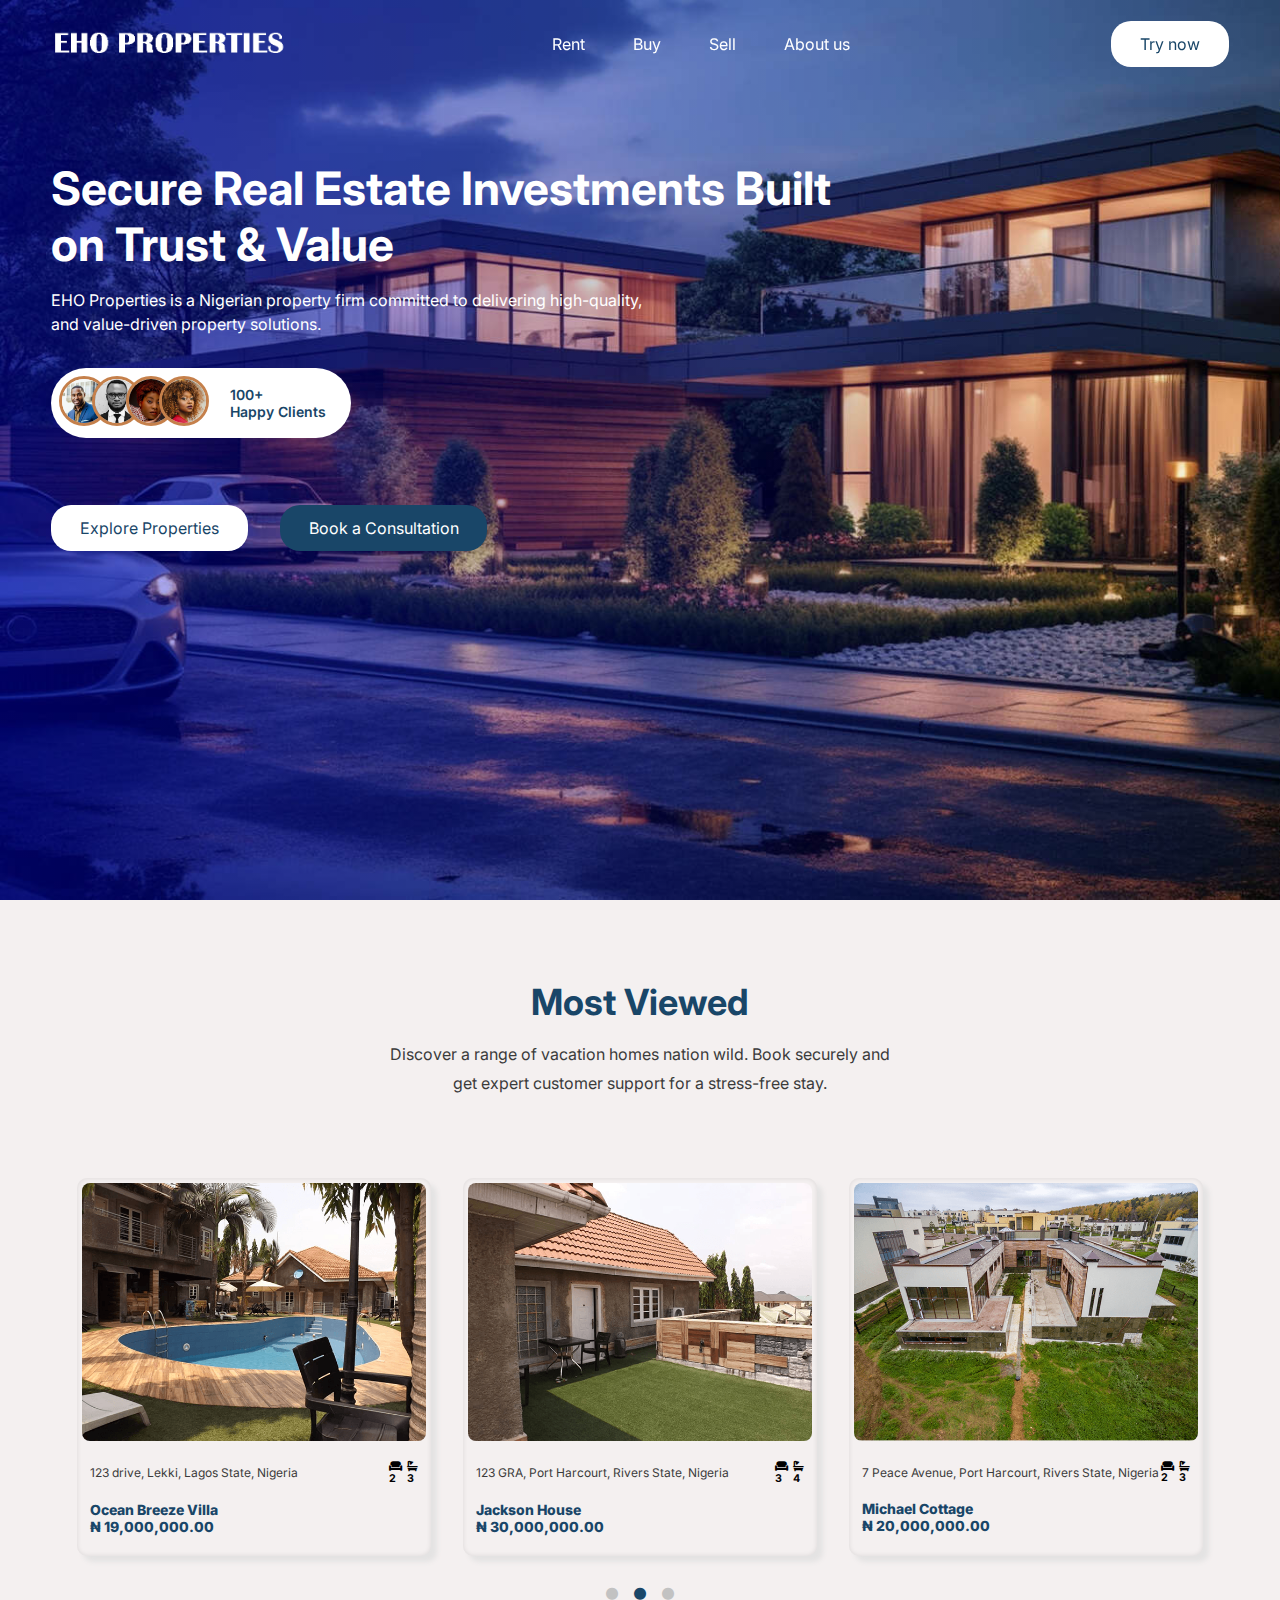
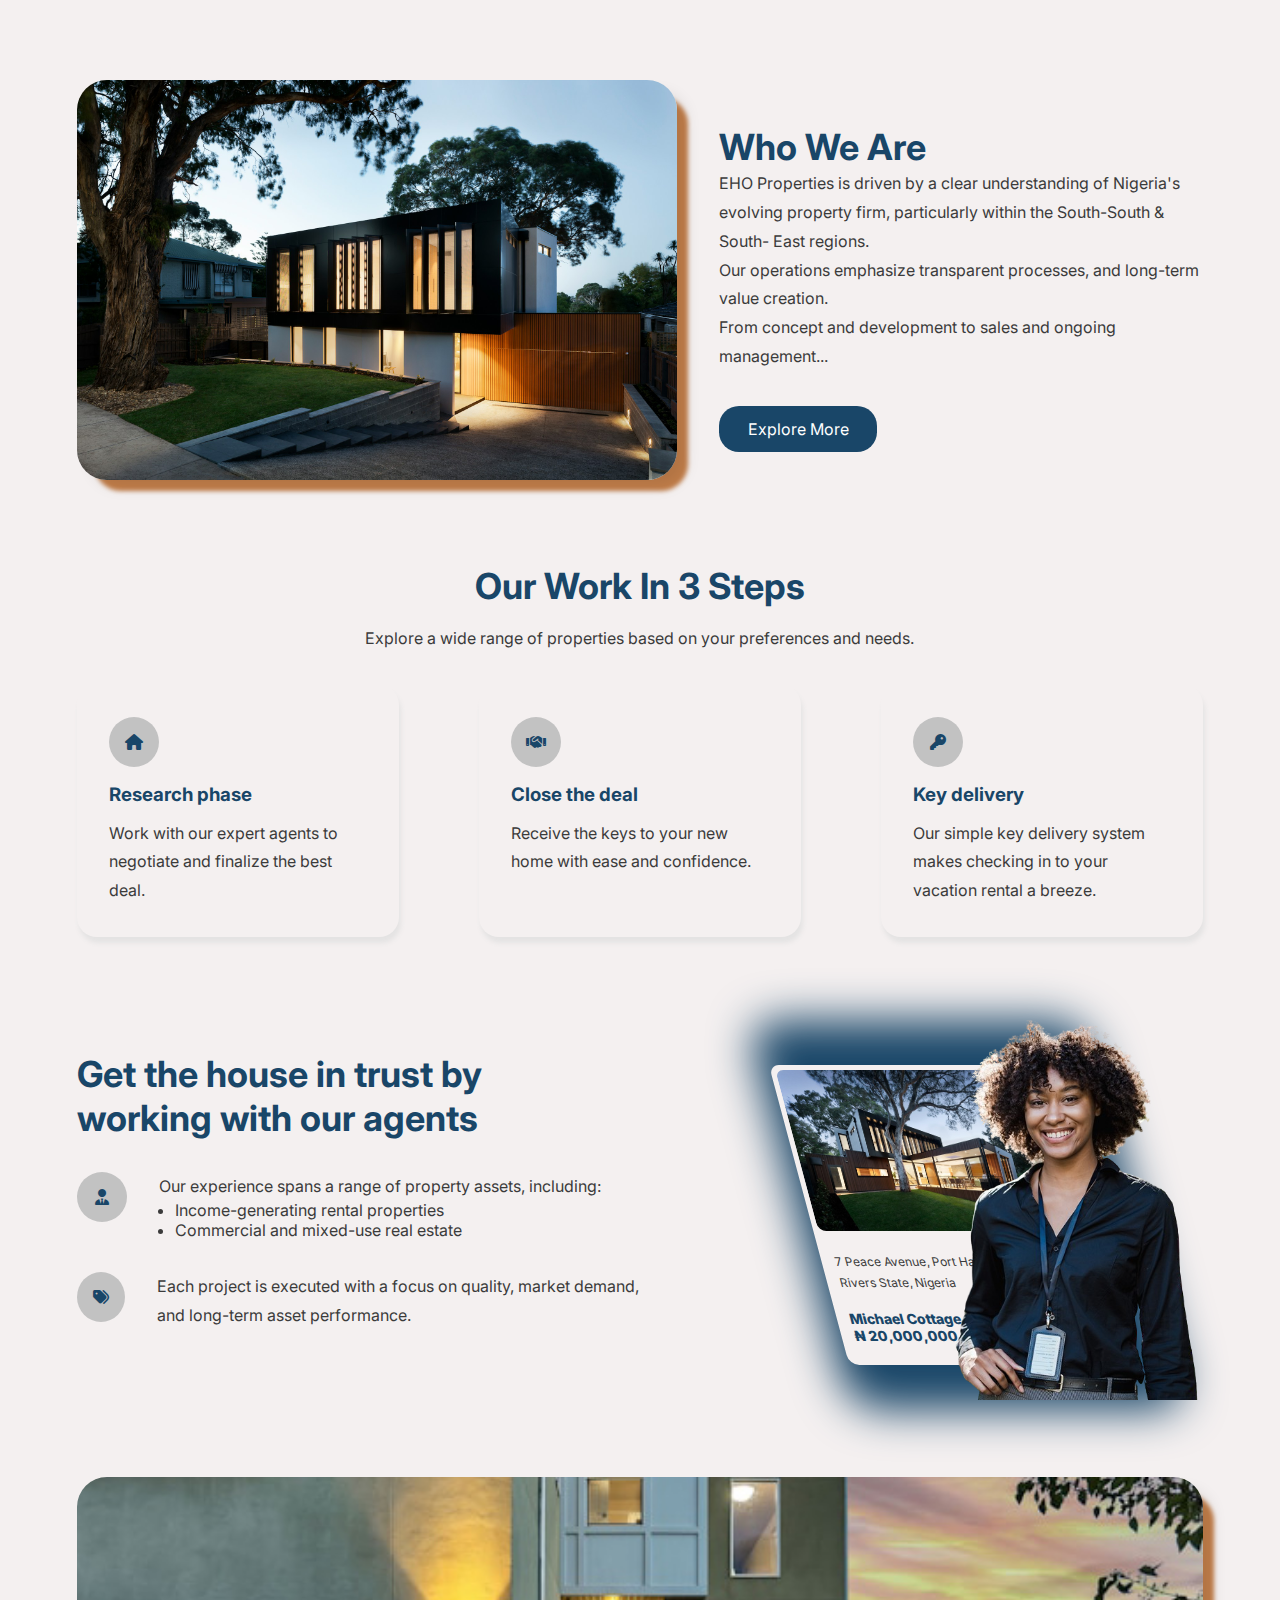
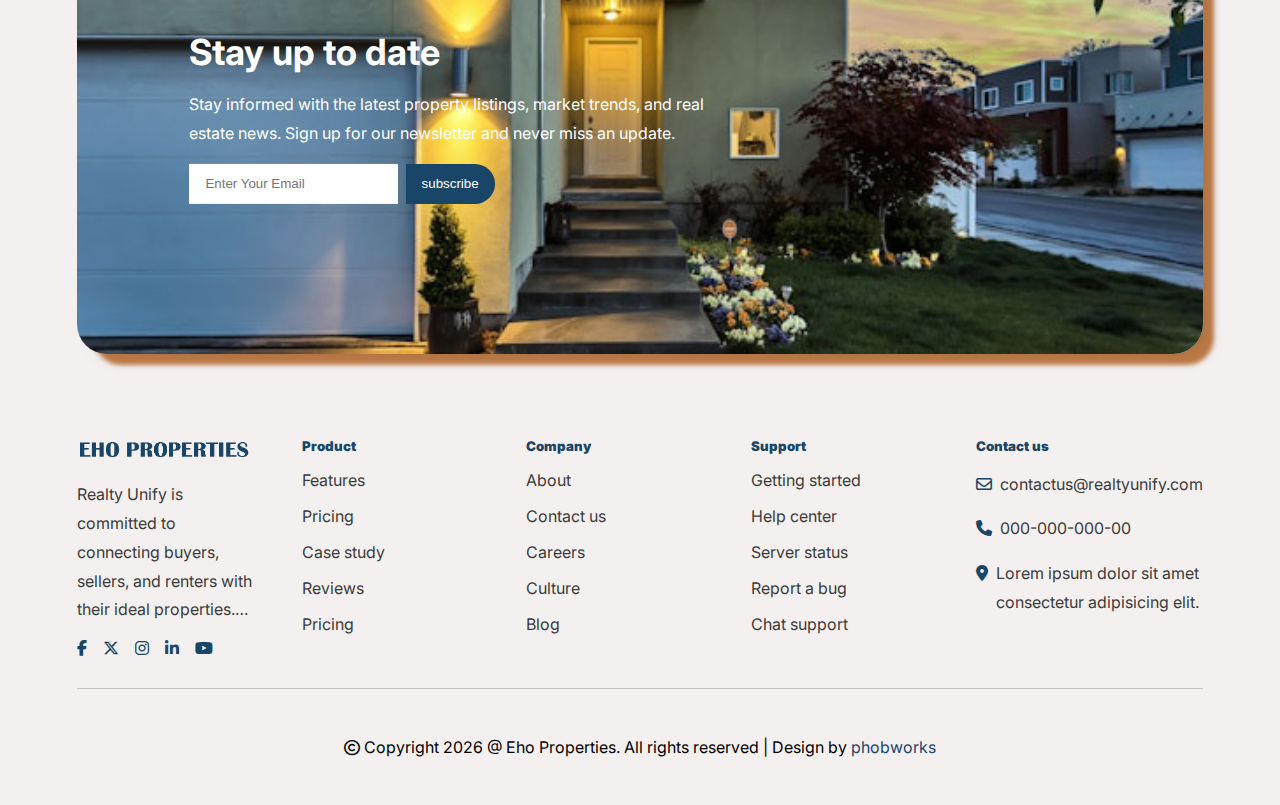
<file: index.html>
<!DOCTYPE html>
<html lang="en">

<head>
    <meta charset="UTF-8">
    <meta name="viewport" content="width=device-width, initial-scale=1.0">
    <link rel="stylesheet" href="./css/styles.css">
    <link rel="stylesheet" href="./css/fontawesome/css/all.min.css">
    <link rel="preconnect" href="https://fonts.googleapis.com">
    <link rel="preconnect" href="https://fonts.gstatic.com" crossorigin>
    <link href="https://fonts.googleapis.com/css2?family=Inter:wght@100..900&display=swap" rel="stylesheet">
    <link rel="stylesheet" href="#">
    <link rel="icon" href="./images/realty-unify-icon.png">
    <title>EHO Properties</title>
</head>

<body>
    <header class="overlay header__section">
        <nav>
            <div class="nav__container container__lg">
                <a href="index.html" class="nav__logo"><img src="./images/realty-unify-logo.png" alt=""></a>
                <ul class="nav__links">
                    <li><a href="properties.html">Rent</a></li>
                    <li><a href="properties.html">Buy</a></li>
                    <li><a href="properties.html">Sell</a></li>
                    <li><a href="#">About us</a></li>
                </ul>
                <ul class="nav__btn btn__white">
                    <a href="#">Try now</a>
                </ul>
                <button class="nav__toggle-btn" id="nav__toggle-open"><i class="fa-solid fa-bars"></i></button>
                <button class="nav__toggle-btn" id="nav__toggle-close"><i class="fa-solid fa-xmark"></i></button>
            </div>
        </nav>

        <!-- ====== Banner Section Starts ====== -->
        <div class="banner__section container__lg">
            <h1>Secure Real Estate Investments Built on Trust & Value</h1>
            <!-- <h1>Home Is Simple</h1> -->
            <div class="banner__text">
                <p>EHO Properties is a Nigerian property firm committed to delivering high-quality, and value-driven property solutions.</p>
            </div>

            <div class="banner__user">
                <div class="user__image">
                    <img src="./images/user1.jpg" alt="">
                    <img src="./images/user2.jpg" alt="">
                    <img src="./images/user3.jpg" alt="">
                    <img src="./images/user4.jpg" alt="">
                </div>
                <div class="user__amount">
                    <p>100+</p>
                    <p>Happy Clients</p>
                </div>
            </div>

            <!-- Call to action buttons -->
             <div class="cta__buttons">
                <div class="cta__left btn__white">
                    <a href="#">Explore Properties</a>
                </div>
                <div class="cta__right btn__blue">
                    <a href="#">Book a Consultation</a>
                </div>
             </div>
        </div>


        <!-- ====== Banner Section Ends ====== -->

    </header>

    <!-- ======= Search Section Starts ======== -->

    <!-- <section class="search__section ">
        <div class="search__menu container">

            <label for="country">Country
                <select class="search__listing" name="country" id="">
                    <option value="nigeria">Nigeria</option>
                </select>
            </label>


            <label for="state">State
                <input type="text" name="state" placeholder="Enter State">
            </label>

            <label for="location">Location
                <input type="text" name="location" placeholder="Enter Location">
            </label>

            <label for="listing">Buy/Rent
                <select class="search__listing" name="listing" id="">
                    <option value="buy">Buy</option>
                    <option value="rent">Rent</option>
                </select>
            </label>

            <button class="search__menu-btn"><i class="fa-solid fa-magnifying-glass"></i>Search</button>

        </div>
    </section> -->
    <!-- ======= Search Section Ends ======== -->

    <!-- ======= Most Viewed Section Starts ======== -->
    <section class="most__viewed-section">
        <div class="viewed__container container">

            <div class="view__text">
                <h2>Most Viewed</h2>
                <p>Discover a range of vacation homes nation wild. Book securely and get expert customer support for a
                    stress-free stay.</p>
            </div>

            <div class="viewed__properties">
                <div class="viewed__props">
                    <div class="props__images">
                        <img src="./images/prop-6.png" alt="">
                    </div>
                    <div class="props__ad">
                        <div class="prop__location">
                            <p>123 drive, Lekki, Lagos State, Nigeria</p>
                            <p></p>
                        </div>
                        <div class="props__details">
                            <h6><i class="fa-solid fa-couch"></i>2</h6>
                            <h6><i class="fa-solid fa-bath"></i>3</h6>
                        </div>
                    </div>
                    <div class="props__value">
                        <h3>Ocean Breeze Villa</h3>
                        <h3>&#8358 19,000,000.00</h3>
                    </div>
                </div>
                <div class="viewed__props">
                    <div class="props__images">
                        <img src="./images/prop-7.png" alt="">
                    </div>
                    <div class="props__ad">
                        <div class="prop__location">
                            <p>123 GRA, Port Harcourt, Rivers State, Nigeria</p>
                            <p></p>
                        </div>
                        <div class="props__details">
                            <h6><i class="fa-solid fa-couch"></i>3</h6>
                            <h6><i class="fa-solid fa-bath"></i>4</h6>
                        </div>

                    </div>
                    <div class="props__value">
                        <h3>Jackson House</h3>
                        <h3>&#8358 30,000,000.00</h3>
                    </div>

                </div>
                <div class="viewed__props">
                    <div class="props__images">
                        <img src="images/prop-8.png" alt="">
                    </div>
                    <div class="props__ad">
                        <div class="prop__location">
                            <p>7 Peace Avenue, Port Harcourt, Rivers State, Nigeria</p>
                            <p></p>
                        </div>
                        <div class="props__details">
                            <h6><i class="fa-solid fa-couch"></i>2</h6>
                            <h6><i class="fa-solid fa-bath"></i>3</h6>
                        </div>

                    </div>
                    <div class="props__value">
                        <h3>Michael Cottage</h3>
                        <h3>&#8358 20,000,000.00</h3>
                    </div>

                </div>
            </div>
            <div class="props__pagination">
                <i class="fa-solid fa-circle"></i>
                <i class="fa-solid fa-circle active"></i>
                <i class="fa-solid fa-circle"></i>
            </div>
        </div>
    </section>
    <!-- ======= Most Viewed Section Ends ======== -->

    <!-- ======= Content 1 Section Starts ======== -->
    <section class="content1__section">
        <div class="content1__container container">
            <div class="content1__img">
                <img src="./images/prop-4.jpg" alt="">
            </div>
            <div class="content1__content">
                <h2>Who We Are</h2>
                <p>EHO Properties is driven by a clear understanding of Nigeria's evolving property firm, particularly within the South-South & South- East regions. </p>
                <p>Our operations emphasize transparent processes, and long-term value creation. </p>
                <p>From concept and development to sales and ongoing management...</p>
                <div class="content1__btn btn__blue">
                    <a class="btn__blue" href="#">Explore More</a>
                </div>
            </div>
        </div>
    </section>
    <!-- ======= Content 1 Section Ends ======== -->

    <!-- ======= Content 2 Section Starts ======== -->
    <section class="content2__section">
        <div class="content2__container container">
            <div class="content2__top">
                <h2>Our Work In 3 Steps</h2>
                <p>Explore a wide range of properties based on your preferences and needs.</p>
            </div>
            <div class="content2__body">
                <div class="content2__card">
                    <i class="fa-solid fa-house"></i>
                    <h3>Research phase</h3>
                    <p>Work with our expert agents to negotiate and finalize the best deal.</p>
                </div>
                <div class="content2__card">
                    <i class="fa-solid fa-handshake"></i>
                    <h3>Close the deal</h3>
                    <p>Receive the keys to your new home with ease and confidence.
                    </p>
                </div>
                <div class="content2__card">
                    <i class="fa-solid fa-key"></i>
                    <h3>Key delivery</h3>
                    <p>Our simple key delivery system makes checking in to your vacation rental a breeze.</p>
                </div>
            </div>
        </div>
    </section>
    <!-- ======= Content 2 Section Ends ======== -->

    <!-- ======= Content 3 Section Starts ======== -->
    <section class="content3__section">
        <div class="content3__container container">
            <div class="content3__left">
                <h2>Get the house in trust by working with our agents</h2>
                <div class="content3__cards">
                    <i class="fa-solid fa-user-tie"></i>
                    <div class="list__content">
                         <p>Our experience spans a range of property assets, including:</p>
                    <ul>
                        <li>Income-generating rental properties</li>
                        <li>Commercial and mixed-use real estate</li>
                    </ul>
                    </div>
                   
                </div>
                <div class="content3__cards">
                    <i class="fa-solid fa-tags"></i>
                    <p>Each project is executed with a focus on quality, market demand, and long-term asset performance.</p>
                </div>
            </div>
            <div class="content3__right">
                <div class="content3__card">
                    <div class="viewed__props content3__rotate">
                        <div class="props__images">
                            <img src="images/prop-3.jpg" alt="">
                        </div>
                        <div class="props__ad">
                            <div class="prop__location">
                                <p>7 Peace Avenue, Port Harcourt, Rivers State, Nigeria</p>
                                <p></p>
                            </div>
                            <div class="props__details">
                                <h6><i class="fa-solid fa-couch"></i>2</h6>
                                <h6><i class="fa-solid fa-bath"></i>3</h6>
                            </div>

                        </div>
                        <div class="props__value">
                            <h3>Michael Cottage</h3>
                            <h3>&#8358 20,000,000.00</h3>
                        </div>
                    </div>

                </div>
                <div class="content3__img">
                    <img src="./images/content3-image.png" alt="">
                </div>
            </div>
        </div>
        </div>
    </section>

    <!-- ======= Content 3 Section Ends ======== -->

    <!-- ======= Content 4 Section Starts ======== -->
    <section class="content4__section">
        <div class="content4__container container">
            <img src="./images/discover-img2.jpg" alt="">
            <div class="content4__form">
                <h2>Stay up to date</h2>
                <p>Stay informed with the latest property listings, market trends, and real estate news. Sign up for our
                    newsletter and never miss an update.</p>
                <form action="">
                    <input type="email" name="email" id="" placeholder="Enter Your Email">
                    <button class="btn__blue">subscribe</button>
                </form>
            </div>
        </div>
    </section>

    <!-- ======= Content 4 Section Ends ======== -->

    <!-- ======= Footer Section Starts ========= -->
    <footer class="footer__section">
        <div class="footer__container container">
            <div class="footer__card">
                <a href=""><img src="./images/realty-unify-blue2.png" alt=""></a>
                <p class="short__text">Realty Unify is committed to connecting buyers, sellers, and renters with their
                    ideal properties. Our
                    platform offers a seamless experience for long-term and short-term leases, sales, and purchases.
                    With a user-friendly interface and a vast database of listings, we make it easy for you to find
                    exactly what you're looking for. Our mission is to simplify the real estate process and help you
                    make informed decisions with confidence.


                </p>
                <div class="footer__icons">
                    <a href=""><i class="fa-brands fa-facebook-f"></i></a>
                    <a href=""><i class="fa-brands fa-x-twitter"></i></a>
                    <a href=""><i class="fa-brands fa-instagram"></i></a>
                    <a href=""><i class="fa-brands fa-linkedin-in"></i></a>
                    <a href=""><i class="fa-brands fa-youtube"></i></a>
                </div>
            </div>
            <div class="footer__card">
                <h5>Product</h5>
                <ul>
                    <li><a href="">Features</a></li>
                    <li><a href="">Pricing</a></li>
                    <li><a href="">Case study</a></li>
                    <li><a href="">Reviews</a></li>
                    <li><a href="">Pricing</a></li>
                </ul>
            </div>
            <div class="footer__card">
                <h5>Company</h5>
                <ul>
                    <li><a href="">About</a></li>
                    <li><a href="">Contact us</a></li>
                    <li><a href="">Careers</a></li>
                    <li><a href="">Culture</a></li>
                    <li><a href="">Blog</a></li>
                </ul>
            </div>
            <div class="footer__card">
                <h5>Support</h5>
                <ul>
                    <li><a href="">Getting started</a></li>
                    <li><a href="">Help center</a></li>
                    <li><a href="">Server status</a></li>
                    <li><a href="">Report a bug</a></li>
                    <li><a href="">Chat support</a></li>
                </ul>
            </div>
            <div class="footer__card">
                <h5>Contact us</h5>
                <div class="footer__note">
                    <p><i class="fa-regular fa-envelope"></i>contactus@realtyunify.com</p>
                    <p><i class="fa-solid fa-phone"></i>000-000-000-00</p>
                    <p><i class="fa-solid fa-location-dot"></i>Lorem ipsum dolor sit amet consectetur adipisicing elit.
                    </p>
                </div>
            </div>
        </div>
        <div class="footer__copyright container">
            <span><i class="fa-regular fa-copyright"></i> Copyright 2026 @ Eho Properties. All rights reserved |
                Design
                by <a href="#">phobworks</a> </span>
        </div>
    </footer>


    <script src="./js/main.js"></script>
</body>

</html>
</file>
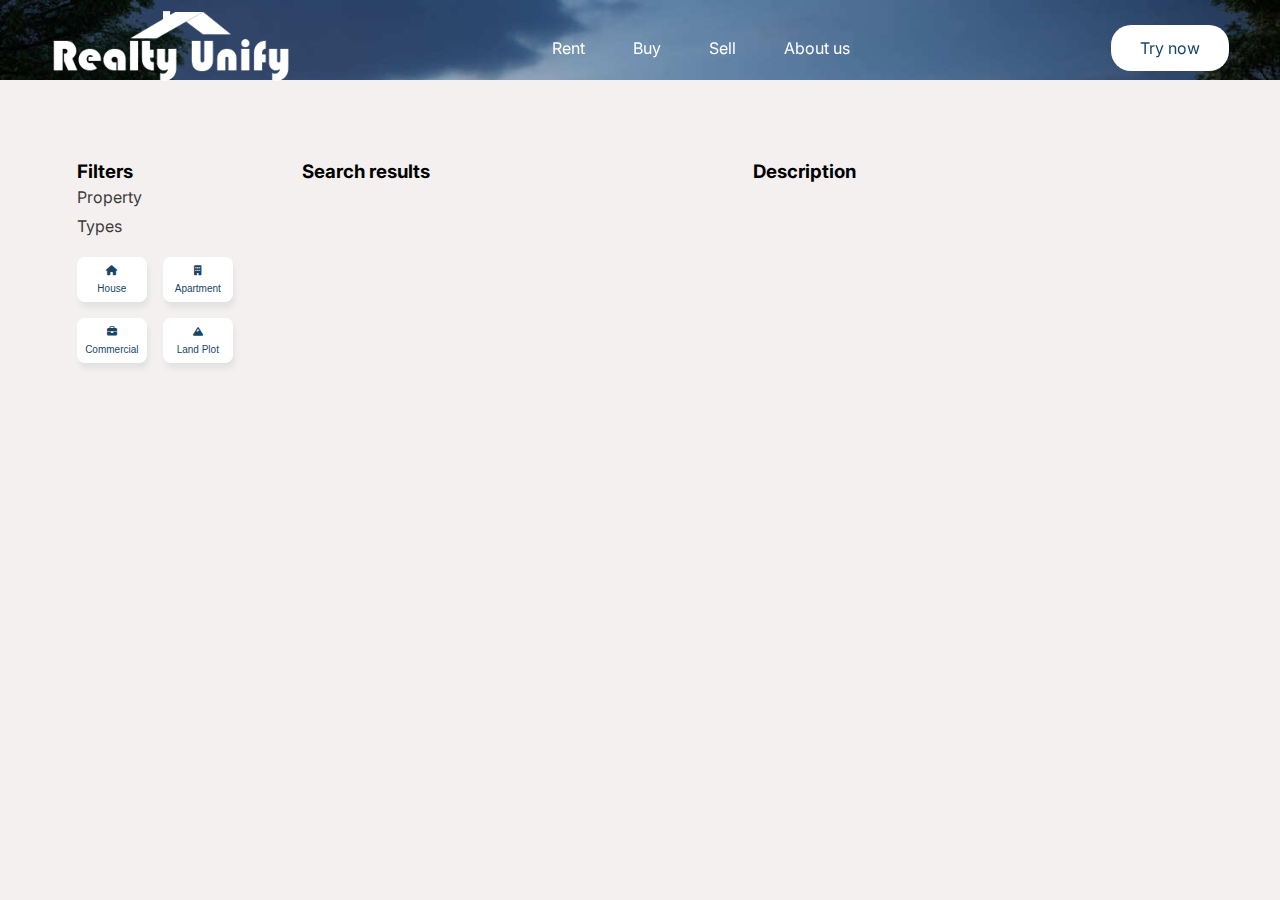
<file: properties.html>
<!DOCTYPE html>
<html lang="en">

<head>
    <meta charset="UTF-8">
    <meta name="viewport" content="width=device-width, initial-scale=1.0">
    <link rel="stylesheet" href="./css/styles.css">
    <link rel="stylesheet" href="./css/fontawesome/css/all.min.css">
    <link rel="preconnect" href="https://fonts.googleapis.com">
    <link rel="preconnect" href="https://fonts.gstatic.com" crossorigin>
    <link href="https://fonts.googleapis.com/css2?family=Inter:wght@100..900&display=swap" rel="stylesheet">
    <link rel="stylesheet" href="#">
    <link rel="icon" href="./images/realty-unify-icon.png">
    <title>Realty Unify</title>
</head>

<body>
    <header class="header__properties">
        <nav>
            <div class="nav__container container__lg">
                <a href="index.html" class="nav__logo"><img src="./images/realty-unify.png" alt=""></a>
                <ul class="nav__links">
                    <li><a href="properties.html">Rent</a></li>
                    <li><a href="properties.html">Buy</a></li>
                    <li><a href="properties.html">Sell</a></li>
                    <li><a href="#">About us</a></li>
                </ul>
                <ul class="nav__btn btn__white">
                    <a href="#">Try now</a>
                </ul>
                <button class="nav__toggle-btn" id="nav__toggle-open"><i class="fa-solid fa-bars"></i></button>
                <button class="nav__toggle-btn" id="nav__toggle-close"><i class="fa-solid fa-xmark"></i></button>
            </div>
        </nav>
    </header>
    <main>
        <section class="property__listing">
            <div class="listing__main container">
                <div class="main__content1">
                    <h3>Filters</h3>
                    <div class="props__types">
                        <p>Property Types</p>
                        <div class="props__typebtn">
                            <button class="active"><i class="fa-solid fa-house"></i>House</button>
                            <button class="active"><i class="fa-solid fa-building"></i>Apartment</button>
                            <button class="active"><i class="fa-solid fa-briefcase"></i>Commercial</button>
                            <button class="active"><i class="fa-solid fa-mountain"></i>Land Plot</button>
                        </div>
                    </div>
                </div>
                <div class="main__content2">
                    <h3>Search results</h3>
                </div>
                <div class="main__content3">
                    <h3>Description</h3>
                </div>



                <!-- <form class="filter__form">
                    <div class="prop__type">
                        <button class="rent__prop">Rent</button>
                        <button class="buy__prop">Buy</button>
                    </div>
                    <div class="search__values">
                        <label for="">Type of Property
                            <select class="search__listing" name="listing" id="">
                                <option value="buy">Villa</option>
                                <option value="rent">Apartment</option>
                                <option value="buy">Houseboat</option>
                            </select>
                        </label>
                        <label for="">Location
                            <input type="text" name="text">
                        </label>
                    </div>
                </form> -->
            </div>
            <div class="listing__containers">
                <div class="listing__results"></div>
                <div class="listing__views"></div>
            </div>
        </section>
    </main>
</body>

</html>
</file>
<file: css/styles.css>
* {
  list-style: none;
  text-decoration: none;
  padding: 0;
  margin: 0;
  box-sizing: border-box;
  border: 0;
  /* outline: 0; */
}

:root {
  --color-primary: #194668;
  --color-secondary: #c5804b;
  --color-white: #ffffff;
  --color-gray: #c2c2c2;
  --color-gray2: #3b3b3b;
  --color-gray3: #f4f0f0;

  --container-lg: 92%;
  --container-mg: 88%;

  --transition: all 400ms ease;

  --boxshadow: 0 0 12px 0 rgba(0, 0, 0, 0.5);
  --box-shadow-inset: 6px 6px 5px #e4e3e3, inset 0 0 5px 0 rgba(0, 0, 0, 0.1);
  --box-shadow-inset2: 2px 6px 5px #e4e3e3, inset 0 0 0 0 rgba(0, 0, 0, 0.1);
}

.short__text {
  display: -webkit-box;
  -webkit-line-clamp: 5;
  -webkit-box-orient: vertical;
  overflow: hidden;
}

.container__lg {
  width: var(--container-lg);
  margin: 0 auto;
  max-width: 2160px;
}

.container {
  width: var(--container-mg);
  margin: 0 auto;
  max-width: 2160px;
}

img {
  width: 100%;
}

p {
  line-height: 1.8;
  color: var(--color-gray2);
}

input[type='text'],
input[type='email'] {
  background: #fff;
  border: 0;
  outline: 0;
}

input[type='text']:focus,
input[type='email']:focus {
  border: 0;
  outline: 0;
}

.search__listing {
  appearance: none;
  outline: 0;
  border: 0;
}
.search__listing option {
  border: 0;
}

.btn__white a {
  background: var(--color-white);
  padding: 0.8rem 1.8rem;
  border-radius: 20px;
  color: var(--color-primary);
  transition: var(--transition);
}

.btn__white a:hover {
  box-shadow: var(--boxshadow);
  color: var(--color-white);
  background-color: var(--color-primary);
}

.btn__blue a {
  background: var(--color-primary);
  padding: 0.8rem 1.8rem;
  border-radius: 20px;
  color: var(--color-white);
  transition: var(--transition);
}

.btn__blue a:hover {
  box-shadow: var(--boxshadow);
  color: var(--color-white);
  background-color: var(--color-secondary);
}

body {
  font-family: 'Inter', sans-serif;
}

.header__section {
  background-image: url('../images/banner.jpg');
  height: 100vh;
  width: 100%;
  background-repeat: no-repeat;
  background-size: cover;
  object-fit: cover;
  position: relative;
}

.overlay {
  /* border-image: linear-gradient(to right, hsla(240, 100%, 50%, 0.37), hsla(0, 0%, 100%, 0)) fill 1; */
  border-image: linear-gradient(to right, hsla(240, 100%, 50%, 0.37), hsla(0, 0%, 100%, 0)) fill 1;
}

/* =========== NavBar ============ */
nav {
  height: 5rem;
  width: 100vw;
  display: grid;
  place-items: center;
  position: fixed;
  top: 0;
  left: 0;
  z-index: 99;
}

.window-scrolled {
  /* background: var(--color-bg-2); */
  /* border-bottom: 0.2rem solid var(--color-bg-3);
  box-shadow: 0 1rem 1rem rgba(0, 0, 0, 0.3); */
  height: 5rem;

  /* background: var(--color-primary); */
  border-bottom: var(--color-secondary) 1px solid;
  background: rgba(25, 70, 104, 0.65);
  -webkit-backdrop-filter: blur(44px);
  backdrop-filter: blur(34px);
}

.nav__container {
  height: 100%;
  display: flex;
  justify-content: space-between;
  align-items: center;
  margin-top: 0.5rem;
}

.nav__toggle-btn {
  display: none;
}

.nav__logo {
  width: 15rem;
  color: var(--color-white);
}

.nav__links {
  display: flex;
  gap: 3rem;
}

.nav__links li a {
  color: var(--color-white);
  transition: var(--transition);
}

.nav__links li a:hover {
  color: var(--color-secondary);
}

/* ===== Banner Section Starts ======== */
.banner__section {
  padding-top: 10rem;
  position: relative;
  margin: auto;
}

.banner__section h1 {
  color: var(--color-white);
  font-size: 46px;
  max-width: 800px;
}

.banner__text {
  margin-top: 1rem;
}

.banner__text p {
  max-width: 600px;
  color: var(--color-white);
  line-height: 1.5;
}

.banner__user {
  margin-top: 2rem;
  display: flex;
  gap: 1.3rem;
  align-items: center;
  background-color: var(--color-white);
  max-width: 300px;
  padding: 0.5rem;
  border-radius: 70px;
}

.user__image img {
  width: 50px;
  height: 50px;
  border-radius: 50%;
  border: var(--color-secondary) 3px solid;
}

.user__image img:nth-child(2),
.user__image img:nth-child(3),
.user__image img:nth-child(4) {
  margin-left: -1.3rem;
}

.user__amount p {
  color: var(--color-primary);
  font-weight: 600;
  font-size: 14px;
}

.user__amount p:nth-child(2) {
  margin-top: -0.5rem;
}

.cta__buttons {
  margin-top: 5rem;
  display: flex;
  gap: 2rem;
}

.search__section {
  position: relative;
  margin-top: -3rem;
}

.search__menu {
  display: flex;
  justify-content: space-between;
  align-items: center;
  gap: 2rem;
  background-color: var(--color-white);
  padding: 1rem 1rem 1rem 2rem;
  border-radius: 70px;
  max-width: 800px;
  box-shadow: var(--box-shadow-inset2);
}

.search__menu label {
  font-size: 14px;
}

.search__listing option {
  font-size: 14px;
}

.search__country,
.search__state,
.search__location,
.search__listing {
  display: flex;
  flex-direction: column;
  font-size: 14px;
  cursor: pointer;
}

.search__menu-btn {
  display: flex;
  align-items: center;
  gap: 1rem;
  background-color: var(--color-primary);
  color: var(--color-white);
  padding: 1.5rem 2rem 1.5rem 2rem;
  border-radius: 0 30px 30px 0;
  transition: var(--transition);
  cursor: pointer;
}

.search__menu-btn:hover {
  box-shadow: var(--boxshadow);
  color: var(--color-white);
  background-color: var(--color-secondary);
}

.search__listing {
  font-weight: bold;
  color: var(--color-primary);
}

/* ======= Most Viewed Starts ======== */
.most__viewed-section {
  margin-top: 5rem;
}

.view__text {
  max-width: 500px;
  margin: auto;
}

.view__text h2 {
  text-align: center;
  font-size: 36px;
  color: var(--color-primary);
}

.view__text p {
  margin-top: 1rem;
  text-align: center;
}

.viewed__properties {
  margin-top: 5rem;
  display: grid;
  grid-template-columns: repeat(3, 1fr);
  gap: 2rem;
}

.viewed__props {
  box-shadow: var(--box-shadow-inset);
  /* clip-path: polygon(0 26%, 50% 0, 100% 26%, 100% 100%, 0% 100%); */
  padding: 5px;
  border-radius: 10px;
}

.props__images img {
  /* clip-path: polygon(0 26%, 50% 0, 100% 26%, 100% 100%, 0% 100%); */
  border-radius: 8px;
}

.props__ad {
  display: flex;
  justify-content: space-between;
  padding: 0 0.5rem;
  margin-top: 1rem;
  align-items: center;
}

.props__details {
  display: flex;
  /* grid-template-columns: 1fr 1fr; */
  gap: 0.3rem;
}

.props__details h6 {
  display: flex;
  flex-direction: column;
  justify-content: center;
}

.prop__location p {
  font-size: 12px;
}

.props__value {
  margin-top: 1rem;
  padding: 0 0.5rem 1rem;
}

.props__value h3 {
  font-size: 14px;
  font-weight: 800;
  color: var(--color-primary);
}

.props__pagination {
  margin-top: 2rem;
  display: flex;
  justify-content: center;
  gap: 1rem;
}

.props__pagination i {
  color: var(--color-gray);
  font-size: 12px;
}

.props__pagination i.active {
  color: var(--color-primary);
}

/* ======= Most Viewed Ends ======== */

/* ======= Content 1 Section Starts ======== */
.content1__section {
  margin-top: 5rem;
}

.content1__container {
  display: grid;
  grid-template-columns: 55% 43%;
  gap: 2%;
  align-items: center;
}

.content1__img {
  max-width: 600px;
}

.content1__img img {
  border-radius: 30px;
  box-shadow:
    12px 10px 15px -3px rgba(0, 0, 0, 0.1),
    14px 14px 4px -3px #c5804b;
}

.content1__content h2 {
  text-align: start;
  font-size: 36px;
  color: var(--color-primary);
  max-width: 400px;
}

.content1__btn {
  margin-top: 3rem;
}

/* ======= Content 1 Section Ends ======== */

/* ======= Content 2 Section Starts ======== */
.content2__section {
  margin-top: 5rem;
}

.content2__top h2 {
  color: var(--color-primary);
  font-size: 36px;
  text-align: center;
}

.content2__top p {
  text-align: center;
  max-width: 600px;
  margin: auto;
  margin-top: 1rem;
}

.content2__body {
  display: grid;
  grid-template-columns: repeat(3, 1fr);
  gap: 5rem;
  margin-top: 2rem;
}

.content2__card {
  box-shadow: var(--box-shadow-inset2);
  padding: 2rem 2rem;
  transition: var(--transition);
  border-radius: 20px;
}

.content2__card:hover {
  box-shadow: var(--box-shadow-inset);
}

.content2__card i {
  padding: 1rem;
  background-color: var(--color-gray);
  border-radius: 50%;
  width: 50px;
  height: 50px;
  color: var(--color-primary);
  display: flex;
  align-items: center;
  justify-content: center;
}

.content2__card h3 {
  color: var(--color-primary);
  margin-top: 1rem;
}

.content2__card p {
  margin-top: 0.8rem;
}

/* ======= Content 2 Section Ends ======== */

/* ======= Content 3 Section Starts ======== */
.content3__section {
  margin-top: 5rem;
}

.content3__container {
  display: grid;
  grid-template-columns: 50% auto;
  gap: 15%;
  align-items: center;
}

.content3__left h2 {
  color: var(--color-primary);
  font-size: 36px;
  max-width: 500px;
}

.content3__cards {
  display: flex;
  gap: 2rem;
  margin-top: 2rem;
  position: relative;
}

.content3__cards i {
  padding: 1rem;
  background-color: var(--color-gray);
  border-radius: 50%;
  width: 50px;
  height: 50px;
  color: var(--color-primary);
  display: flex;
  align-items: center;
  justify-content: center;
}

.content3__card {
  position: relative;
}

.content3__right {
  position: relative;
}

.content3__rotate {
  transform: skew(15deg);
  width: 250px;
  position: relative;
  margin-top: 3rem;
  box-shadow:
    33px 0px 43px 45px #194668,
    0px 10px 15px -3px rgba(0, 0, 0, 0.1);
}

.content3__img {
  position: absolute;
  top: 0;
  right: 0;
  width: 250px;
}

.list__content ul {
  margin-left: 1rem;
}

.list__content ul li {
  list-style: disc;
  color: var(--color-gray2);
}

/* ======= Content 3 Section Ends ======== */

/* ======= Content 4 Section States ======== */
.content4__section {
  margin-top: 7rem;
}

.content4__container {
  position: relative;
}

.content4__container img {
  border-radius: 30px;
  box-shadow:
    12px 10px 15px -3px rgba(0, 0, 0, 0.1),
    14px 14px 4px -3px #c5804b;
}

.content4__form {
  position: absolute;
  top: 50%;
  transform: translateY(-50%);
  margin-bottom: auto;
  left: 10%;
  width: 550px;
}

.content4__form h2 {
  color: var(--color-white);
  font-size: 36px;
  max-width: 500px;
}

.content4__form p {
  color: var(--color-white);
  margin-top: 1rem;
}

.content4__form form {
  margin-top: 1rem;
}

.content4__form form input {
  padding: 0.8rem 1rem;
  margin-right: 0.2rem;
}

.content4__form form button {
  padding: 0.8rem 1rem;
  border-radius: 0 30px 30px 0;
  background-color: var(--color-primary);
  color: var(--color-white);
  transition: var(--transition);
  cursor: pointer;
}

.content4__form form button:hover {
  box-shadow: var(--boxshadow);
  color: var(--color-white);
  background-color: var(--color-secondary);
}

/* ======= Content 4 Section Ends ======== */

/* ======= Footer Section Starts ========= */
.footer__section {
  margin-top: 5rem;
}

.footer__container {
  display: grid;
  grid-template-columns: repeat(5, 1fr);
  gap: 3rem;
}

.footer__card p {
  margin-top: 1rem;
}

.footer__icons {
  display: flex;
  gap: 1rem;
  margin-top: 1rem;
}

.footer__icons a i {
  color: var(--color-primary);
  transition: var(--transition);
  /* padding: 0.5rem; */
  /* width: 30px;
  height: 30px;
  border-radius: 50%; */
  display: flex;
  justify-content: center;
  align-items: center;
}

.footer__icons a i:hover {
  box-shadow: var(--box-shadow);
  /* background-color: var(--color-secondary); */
  color: var(--color-secondary);
  /* padding: 0.5rem; */
}

.footer__card h5 {
  color: var(--color-primary);
  font-weight: 900;
}

.footer__card ul {
  margin-top: 1rem;
}

.footer__card ul li {
  margin-top: 1rem;
}

.footer__card ul li a {
  color: var(--color-gray2);
  transition: var(--transition);
}

.footer__card ul li a:hover {
  color: var(--color-primary);
}

.footer__note p {
  display: flex;
  align-items: first baseline;
  gap: 0.5rem;
  color: var(--color-gray2);
}

.footer__note p i {
  color: var(--color-primary);
}

.footer__copyright {
  border-top: var(--color-gray) 1px solid;
  padding: 3rem 0;
  margin-top: 2rem;
  text-align: center;
}

.footer__copyright a {
  color: var(--color-primary);
  transition: var(--transition);
}

.footer__copyright a:hover {
  color: var(--color-secondary);
}

/* ======= Footer Section Ends ========= */

/* ======= Properties Page Section Starts ======= */
.header__properties {
  background-image: url('../images/banner.jpg');
  height: 5rem;
  width: 100%;
  background-repeat: no-repeat;
  background-size: cover;
  object-fit: cover;
  position: relative;
}

body {
  background-color: var(--color-gray3);
}

.property__listing {
  margin-top: 5rem;
}

.listing__main {
  display: grid;
  grid-template-columns: 10% 30% auto;
  gap: 10%;
}

.listing__filter {
  background-color: var(--color-gray);
  padding: 2rem;
  border-radius: 15px;
}

.prop__type {
  background-color: var(--color-white);
  margin-top: 1rem;
  max-width: 100px;
  border-radius: 20px;
  display: flex;
  justify-content: space-between;
}

.rent__prop {
  background-color: var(--color-primary);
  padding: 0.5rem 1rem;
  border-radius: 20px;
  color: var(--color-white);
  cursor: pointer;
}

.buy__prop {
  background-color: var(--color-white);
  padding: 0.5rem 1rem;
  border-radius: 20px;
  cursor: pointer;
}

.search__values {
  display: flex;
  justify-content: space-between;
  margin-top: 1rem;
}

.search__values label {
  display: flex;
  flex-direction: column;
}

.search__values select,
.search__values input {
  margin-top: 0.5rem;
  border-radius: 5px;
  padding: 0.5rem 0.2rem;
}

.props__typebtn {
  display: grid;
  grid-template-columns: repeat(2, 1fr);
  gap: 1rem;
  margin-top: 1rem;
}

.props__typebtn button {
  width: 70px;
  /* height: 40px; */
  padding: 0.5rem;
  gap: 0.5rem;
  background-color: var(--color-white);
  color: var(--color-primary);
  font-size: 10px;
  border-radius: 8px;
  display: flex;
  flex-direction: column;
  justify-content: center;
  align-items: center;
  box-shadow: var(--box-shadow-inset2);
  cursor: pointer;
  transition: var(--transition);
}

.props__typebtn button:hover {
  background-color: var(--color-primary);
  color: var(--color-white);
}

.props__typebtn button .active {
  background-color: var(--color-primary);
  color: var(--color-white);
}

/* ======= Properties Page Section Ends ======= */

/* Mobile Device BreakPoints */
@media screen and (max-width: 992px) {
  header {
    height: 50vh;
  }
  .nav__socials {
    display: none;
  }
  .nav__links {
    position: absolute;
    top: 100%;
    right: 0;
    flex-direction: column;
    gap: 0;
    display: none;
  }
  .nav__links li {
    height: 5rem;
    box-shadow: -1rem 1rem 0.5rem rgba(206, 205, 205, 0.7);
    z-index: 999;
  }
  .nav__links li a {
    background: var(--color-primary);
    height: 100%;
    width: 100%;
    display: flex;
    align-items: center;
    padding: 1rem 5rem 1rem 3rem;
    border-top: 1px solid var(--color-secondary);
  }
  .nav__toggle-btn {
    display: inline-block;
    font-size: 2rem;
    background: transparent;
    cursor: pointer;
    color: var(--color-white);
  }
  #nav__toggle-close {
    display: none;
  }
  .nav__links {
    perspective: none;
  }
  .btn__white a {
    display: none;
  }

  /* ============= ANIMATION 2 ================ */
  .nav__links li {
    transform: rotateY(90deg) rotateX(-90deg);
    transform-origin: top right;
    animation: animation2 1s ease forwards;
    opacity: 0;
  }

  .nav__links li:nth-child(2) {
    animation-delay: 300ms;
  }

  .nav__links li:nth-child(3) {
    animation-delay: 600ms;
  }

  .nav__links li:nth-child(4) {
    animation-delay: 900ms;
  }

  .nav__links li:nth-child(5) {
    animation-delay: 1200ms;
  }

  @keyframes animation2 {
    to {
      transform: rotate(0);
      opacity: 1;
    }
  }
  /* ============= REVERSE ANIMATION 2 ================ */
  .nav__links.reverse li {
    transform: rotate(0);
    animation: reverseAnimation2 1s ease forwards;
    opacity: 1;
  }

  @keyframes reverseAnimation2 {
    to {
      transform: rotateY(90deg) rotateX(-90deg);
      opacity: 0;
    }
  }
  .search__menu {
    gap: 1rem;
  }
  .content1__container {
    grid-template-columns: 1fr;
    gap: 2rem;
  }
  .content1__img {
    max-width: 100%;
  }
  .content2__body {
    grid-template-columns: 1fr;
  }
  .content3__container {
    display: flex;
    flex-direction: column-reverse;
    gap: 5rem;
  }
  .content3__img {
    left: 10rem;
  }
  .footer__container {
    grid-template-columns: repeat(3, 1fr);
  }
}

@media screen and (max-width: 768px) {
  input[type='text'],
  input[type='email'] {
    background: #fff;
    border: 0;
    outline: 0;
    text-align: center;
  }
  header {
    height: 100vh;
  }
  .banner__section h1 {
    font-size: 40px;
    text-align: center;
  }
  .banner__text p {
    text-align: center;
  }
  .banner__user {
    max-width: 400px;
    padding: 1rem;
  }

  .user__image img {
    width: 60px;
    height: 60px;
    border-radius: 50%;
    border: var(--color-secondary) 3px solid;
  }

  .search__menu label {
    text-align: center;
    display: flex;
    flex-direction: column;
    justify-content: center;
    align-items: center;
  }
  .search__section {
    margin-top: 3rem;
  }
  .search__menu {
    gap: 1rem;
    flex-direction: column;
    align-items: normal;
    padding: 3rem 2rem 1rem 2rem;
    border-radius: 30px;
  }
  .search__menu-btn {
    display: block;
    border-radius: 30px;
    padding: 1rem;
  }
  .search__menu-btn i {
    margin-right: 1rem;
  }
  .viewed__properties {
    grid-template-columns: 1fr;
  }
  .content3__rotate {
    width: 171px;
    margin-right: 4rem;
  }
  .content3__img {
    left: 3.5rem;
  }
  .content4__form h2 {
    font-size: 26px;
    margin-top: 2rem;
  }
  .content4__container img {
    height: 300px;
  }
  .content4__form p {
    max-width: 300px;
    line-height: 1.5;
  }
  .content4__form input[type='email'] {
    text-align: start;
  }
  .footer__container {
    display: grid;
    grid-template-columns: repeat(2, 1fr);
    gap: 2rem;
  }
}
</file>
